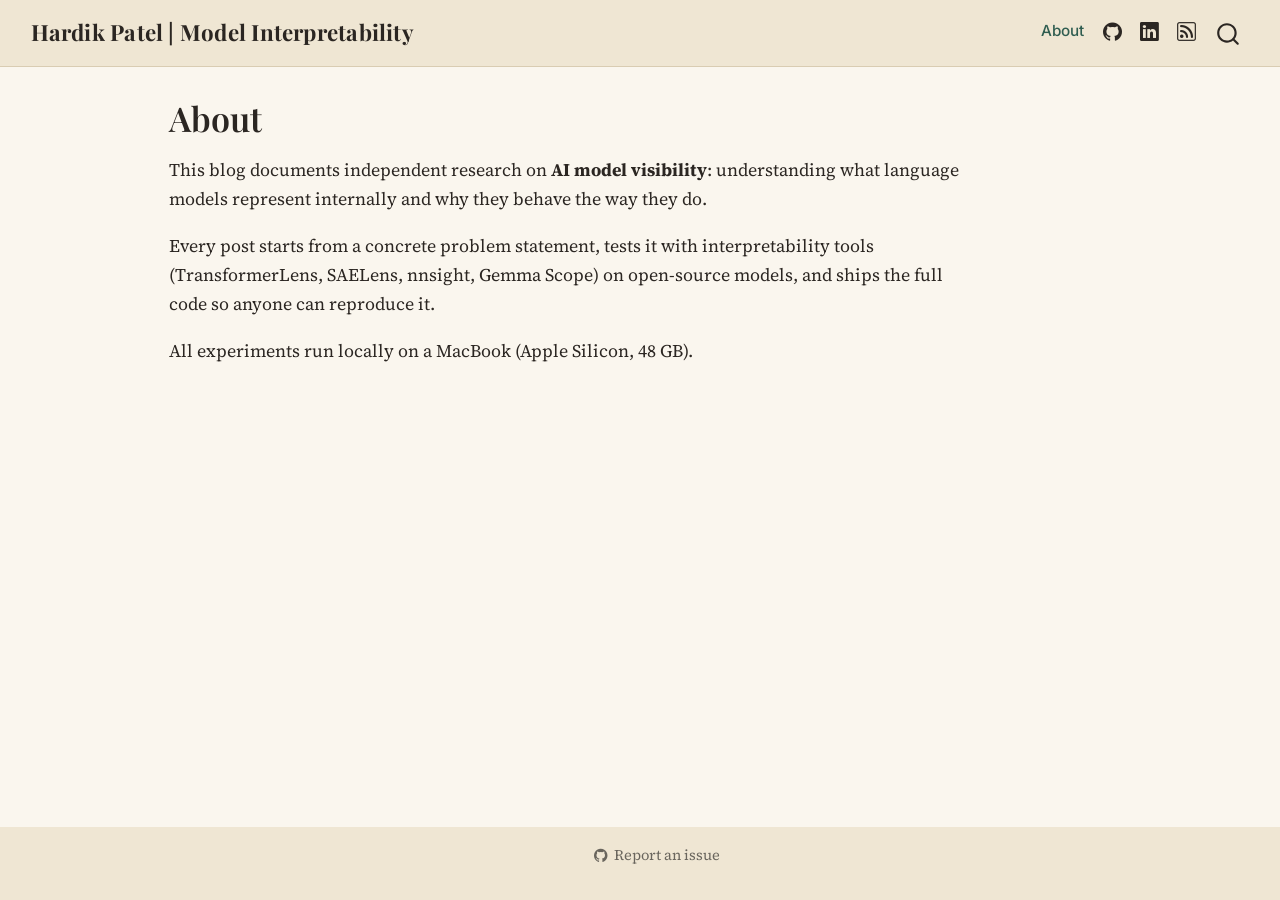
<file: about.html>
<!DOCTYPE html>
<html xmlns="http://www.w3.org/1999/xhtml" lang="en" xml:lang="en"><head>

<meta charset="utf-8">
<meta name="generator" content="quarto-1.11.9">

<meta name="viewport" content="width=device-width, initial-scale=1.0, user-scalable=yes">


<title>About – Hardik Patel | Model Interpretability</title>
<style>
/* Default styles provided by pandoc.
** See https://pandoc.org/MANUAL.html#variables-for-html for config info.
*/
span.smallcaps{font-variant: small-caps;}
div.columns{display: flex; gap: 1.5em;}
div.column{flex: auto;}
@media screen {
div.columns{gap: min(4vw, 1.5em);}
div.column{overflow-x: auto;}
}
div.hanging-indent{margin-left: 1.5em; text-indent: -1.5em;}
ul.task-list{list-style: none;}
ul.task-list li input[type="checkbox"] {
  width: 0.8em;
  margin: 0 0.8em 0.2em -1em; /* quarto-specific, see https://github.com/quarto-dev/quarto-cli/issues/4556 */ 
  vertical-align: middle;
}
</style>


<script src="site_libs/quarto-nav/quarto-nav.js"></script>
<script src="site_libs/quarto-nav/headroom.min.js"></script>
<script src="site_libs/clipboard/clipboard.min.js"></script>
<script src="site_libs/quarto-search/autocomplete.umd.js"></script>
<script src="site_libs/quarto-search/fuse.min.js"></script>
<script src="site_libs/quarto-search/quarto-search.js"></script>
<meta name="quarto:offset" content="./">
<script src="site_libs/quarto-html/quarto.js" type="module"></script>
<script src="site_libs/quarto-html/tabsets/tabsets.js" type="module"></script>
<script src="site_libs/quarto-html/scrollable-regions/scrollable-regions.js" type="module"></script>
<script src="site_libs/quarto-html/popper.min.js"></script>
<script src="site_libs/quarto-html/tippy.umd.min.js"></script>
<script src="site_libs/quarto-html/anchor.min.js"></script>
<link href="site_libs/quarto-html/tippy.css" rel="stylesheet">
<link href="site_libs/quarto-html/quarto-syntax-highlighting-a43a9106707c50f56ffca1b4e7a17db1.css" rel="stylesheet" id="quarto-text-highlighting-styles">
<script src="site_libs/bootstrap/bootstrap.min.js"></script>
<link href="site_libs/bootstrap/bootstrap-icons.css" rel="stylesheet">
<link href="site_libs/bootstrap/bootstrap-9a11401e42a86e920128f82d68b5fdde.min.css" rel="stylesheet" append-hash="true" id="quarto-bootstrap" data-mode="light">
<script id="quarto-search-options" type="application/json">{
  "location": "navbar",
  "copy-button": false,
  "collapse-after": 3,
  "panel-placement": "end",
  "type": "overlay",
  "limit": 50,
  "keyboard-shortcut": [
    "f",
    "/",
    "s"
  ],
  "show-item-context": false,
  "language": {
    "search-no-results-text": "No results",
    "search-matching-documents-text": "matching documents",
    "search-copy-link-title": "Copy link to search",
    "search-hide-matches-text": "Hide additional matches",
    "search-more-match-text": "more match in this document",
    "search-more-matches-text": "more matches in this document",
    "search-clear-button-title": "Clear",
    "search-text-placeholder": "",
    "search-detached-cancel-button-title": "Cancel",
    "search-submit-button-title": "Submit",
    "search-label": "Search"
  }
}</script>


<link rel="stylesheet" href="styles.css">
<meta property="og:title" content="About – Hardik Patel | Model Interpretability">
<meta property="og:description" content="Research notes on AI model visibility and behaviour, using open-source models and interpretability tools.">
<meta property="og:site_name" content="Hardik Patel | Model Interpretability">
</head>

<body class="nav-fixed quarto-light"><a id="quarto-skip-link" class="visually-hidden-focusable" href="#quarto-document-content">Skip to main content</a>

<div id="quarto-search-results"></div>
  <header id="quarto-header" class="headroom fixed-top">
    <nav class="navbar navbar-expand-lg " data-bs-theme="dark" aria-label="Site">
      <div class="navbar-container container-fluid">
      <div class="navbar-brand-container mx-auto">
    <a class="navbar-brand" href="./index.html">
    <span class="navbar-title">Hardik Patel | Model Interpretability</span>
    </a>
  </div>
          <button class="navbar-toggler" type="button" data-bs-toggle="collapse" data-bs-target="#navbarCollapse" aria-controls="navbarCollapse" aria-expanded="false" aria-label="Toggle navigation" onclick="if (window.quartoToggleHeadroom) { window.quartoToggleHeadroom(); }">
  <span class="navbar-toggler-icon"></span>
</button>
          <div class="collapse navbar-collapse" id="navbarCollapse">
            <ul class="navbar-nav navbar-nav-scroll ms-auto">
  <li class="nav-item">
    <a class="nav-link active" href="./about.html" aria-current="page"> 
<span class="menu-text">About</span></a>
  </li>  
  <li class="nav-item compact">
    <a class="nav-link" href="https://github.com/passionInfinite"> <i class="bi bi-github" role="img">
</i> 
<span class="menu-text"></span></a>
  </li>  
  <li class="nav-item compact">
    <a class="nav-link" href="https://www.linkedin.com/in/passioninfinite/"> <i class="bi bi-linkedin" role="img">
</i> 
<span class="menu-text"></span></a>
  </li>  
  <li class="nav-item compact">
    <a class="nav-link" href="./index.xml"> <i class="bi bi-rss" role="img">
</i> 
<span class="menu-text"></span></a>
  </li>  
</ul>
          </div> <!-- /navcollapse -->
            <div class="quarto-navbar-tools">
</div>
            <div id="quarto-search" class="" title="Search"></div>
      </div> <!-- /container-fluid -->
    </nav>
</header>
<!-- content -->
<div id="quarto-content" class="quarto-container page-columns page-rows-contents page-layout-article page-navbar">
<!-- sidebar -->
<!-- margin-sidebar -->
    <div id="quarto-margin-sidebar" class="sidebar margin-sidebar zindex-bottom">
        
    </div>
<!-- main -->
<main class="content" id="quarto-document-content" tabindex="-1">

<header id="title-block-header" class="quarto-title-block default">
<div class="quarto-title">
<h1 class="title">About</h1>
</div>



<div class="quarto-title-meta">

    
  
    
  </div>
  


</header>


<p>This blog documents independent research on <strong>AI model visibility</strong>: understanding what language models represent internally and why they behave the way they do.</p>
<p>Every post starts from a concrete problem statement, tests it with interpretability tools (TransformerLens, SAELens, nnsight, Gemma Scope) on open-source models, and ships the full code so anyone can reproduce it.</p>
<p>All experiments run locally on a MacBook (Apple Silicon, 48 GB).</p>



</main> <!-- /main -->
<script id="quarto-html-after-body" type="application/javascript">
  window.document.addEventListener("DOMContentLoaded", function (event) {
    const icon = "";
    const anchorJS = new window.AnchorJS();
    anchorJS.options = {
      placement: 'right',
      icon: icon
    };
    anchorJS.add('.anchored');
    const isCodeAnnotation = (el) => {
      for (const clz of el.classList) {
        if (clz.startsWith('code-annotation-')) {                     
          return true;
        }
      }
      return false;
    }
    const onCopySuccess = function(e) {
      // button target
      const button = e.trigger;
      // don't keep focus
      button.blur();
      // flash "checked"
      button.classList.add('code-copy-button-checked');
      var currentTitle = button.getAttribute("title");
      button.setAttribute("title", "Copied!");
      let tooltip;
      if (window.bootstrap) {
        button.setAttribute("data-bs-toggle", "tooltip");
        button.setAttribute("data-bs-placement", "left");
        button.setAttribute("data-bs-title", "Copied!");
        tooltip = new bootstrap.Tooltip(button, 
          { trigger: "manual", 
            customClass: "code-copy-button-tooltip",
            offset: [0, -8]});
        tooltip.show();    
      }
      setTimeout(function() {
        if (tooltip) {
          tooltip.hide();
          button.removeAttribute("data-bs-title");
          button.removeAttribute("data-bs-toggle");
          button.removeAttribute("data-bs-placement");
        }
        button.setAttribute("title", currentTitle);
        button.classList.remove('code-copy-button-checked');
      }, 1000);
      // clear code selection
      e.clearSelection();
    }
    const getTextToCopy = function(trigger) {
      const outerScaffold = trigger.parentElement.cloneNode(true);
      const codeEl = outerScaffold.querySelector('code');
      for (const childEl of codeEl.children) {
        if (isCodeAnnotation(childEl)) {
          childEl.remove();
        }
      }
      return codeEl.innerText;
    }
    const clipboard = new window.ClipboardJS('.code-copy-button:not([data-in-quarto-modal])', {
      text: getTextToCopy
    });
    clipboard.on('success', onCopySuccess);
    if (window.document.getElementById('quarto-embedded-source-code-modal')) {
      const clipboardModal = new window.ClipboardJS('.code-copy-button[data-in-quarto-modal]', {
        text: getTextToCopy,
        container: window.document.getElementById('quarto-embedded-source-code-modal')
      });
      clipboardModal.on('success', onCopySuccess);
    }
      var localhostRegex = new RegExp(/^(?:http|https):\/\/localhost\:?[0-9]*\//);
      var mailtoRegex = new RegExp(/^mailto:/);
        var filterRegex = new RegExp("https:\/\/passioninfinite\.com");
      var isInternal = (href) => {
          return filterRegex.test(href) || localhostRegex.test(href) || mailtoRegex.test(href);
      }
      // Inspect non-navigation links and adorn them if external
      window.quartoDecorateExternalLinks = function (root) {
     var links = (root || window.document).querySelectorAll('a[href]:not(.nav-link):not(.navbar-brand):not(.toc-action):not(.sidebar-link):not(.sidebar-item-toggle):not(.pagination-link):not(.no-external):not([aria-hidden]):not(.dropdown-item):not(.quarto-navigation-tool):not(.about-link)');
      for (var i=0; i<links.length; i++) {
        const link = links[i];
        if (!isInternal(link.href)) {
          // undo the damage that might have been done by quarto-nav.js in the case of
          // links that we want to consider external
          if (link.dataset.originalHref !== undefined) {
            link.href = link.dataset.originalHref;
          }
          if (!link.classList.contains('no-external-icon')) {
          }
        }
      }
      };
      window.quartoDecorateExternalLinks(window.document);
    // Esc closes the popup (WCAG 1.4.13) and focus leaving both trigger and
    // popup closes it (WCAG 2.4.11); tippy handles neither for interactive popups.
    const hideOnEscAndFocusOut = {
      name: 'hideOnEscAndFocusOut',
      defaultValue: true,
      fn(instance) {
        const dismiss = () => {
          // A show scheduled by the trigger delay would otherwise reopen it
          instance.clearDelayTimeouts();
          instance.hide();
        };
        const onKeyDown = (event) => {
          if (event.key !== 'Escape') {
            return;
          }
          // Keep Esc from also reaching page handlers (e.g. reveal.js overview),
          // except an open reveal.js slide menu, which Esc should close too.
          // The menu handles keys only when its keyboard option is on.
          const menuHandlesEsc = window.Reveal?.getPlugin?.('menu')?.isOpen() &&
            window.Reveal.getConfig().menu?.keyboard !== false;
          if (!menuHandlesEsc) {
            event.stopPropagation();
          }
          if (instance.popper.contains(window.document.activeElement)) {
            // Disabled while refocusing so the focus trigger does not reopen it
            instance.disable();
            instance.reference.focus();
            instance.enable();
          }
          dismiss();
        };
        const onFocusOut = (event) => {
          const target = event.relatedTarget;
          if (target && !instance.reference.contains(target) &&
              !instance.popper.contains(target)) {
            dismiss();
          }
        };
        // On the trigger too: a click trigger (code-annotations: select) has no
        // blur handling. Attached for the instance's lifetime so leaving the
        // trigger also cancels a show still pending on the trigger delay.
        instance.reference.addEventListener('focusout', onFocusOut);
        return {
          onShow() {
            window.document.addEventListener('keydown', onKeyDown, true);
            instance.popper.addEventListener('focusout', onFocusOut);
          },
          onHide() {
            window.document.removeEventListener('keydown', onKeyDown, true);
            instance.popper.removeEventListener('focusout', onFocusOut);
          },
          onDestroy() {
            instance.reference.removeEventListener('focusout', onFocusOut);
          },
        };
      },
    };
    function tippyHover(el, contentFn, onTriggerFn, onUntriggerFn) {
      const config = {
        allowHTML: true,
        maxWidth: 500,
        delay: 100,
        arrow: false,
        appendTo: function(el) {
            return el.parentElement;
        },
        interactive: true,
        interactiveBorder: 10,
        theme: 'quarto',
        placement: 'bottom-start',
        plugins: [hideOnEscAndFocusOut],
      };
      if (contentFn) {
        config.content = contentFn;
      }
      if (onTriggerFn) {
        config.onTrigger = onTriggerFn;
      }
      if (onUntriggerFn) {
        config.onUntrigger = onUntriggerFn;
      }
      window.tippy(el, config); 
    }
    const noterefs = window.document.querySelectorAll('a[role="doc-noteref"]');
    for (var i=0; i<noterefs.length; i++) {
      const ref = noterefs[i];
      tippyHover(ref, function() {
        // use id or data attribute instead here
        let href = ref.getAttribute('data-footnote-href') || ref.getAttribute('href');
        try { href = new URL(href).hash; } catch {}
        const id = href.replace(/^#\/?/, "");
        const note = window.document.getElementById(id);
        if (note) {
          return note.innerHTML;
        } else {
          return "";
        }
      });
    }
    const xrefs = window.document.querySelectorAll('a.quarto-xref');
    const processXRef = (id, note) => {
      // Strip column container classes
      const stripColumnClz = (el) => {
        el.classList.remove("page-full", "page-columns");
        if (el.children) {
          for (const child of el.children) {
            stripColumnClz(child);
          }
        }
      }
      stripColumnClz(note)
      if (id === null || id.startsWith('sec-')) {
        // Special case sections, only their first couple elements
        const container = document.createElement("div");
        if (note.children && note.children.length > 2) {
          container.appendChild(note.children[0].cloneNode(true));
          for (let i = 1; i < note.children.length; i++) {
            const child = note.children[i];
            if (child.tagName === "P" && child.innerText === "") {
              continue;
            } else {
              container.appendChild(child.cloneNode(true));
              break;
            }
          }
          if (window.Quarto?.typesetMath) {
            window.Quarto.typesetMath(container);
          }
          return container.innerHTML
        } else {
          if (window.Quarto?.typesetMath) {
            window.Quarto.typesetMath(note);
          }
          return note.innerHTML;
        }
      } else {
        // Remove any anchor links if they are present
        const anchorLink = note.querySelector('a.anchorjs-link');
        if (anchorLink) {
          anchorLink.remove();
        }
        if (window.Quarto?.typesetMath) {
          window.Quarto.typesetMath(note);
        }
        if (note.classList.contains("callout")) {
          return note.outerHTML;
        } else {
          return note.innerHTML;
        }
      }
    }
    for (var i=0; i<xrefs.length; i++) {
      const xref = xrefs[i];
      tippyHover(xref, undefined, function(instance) {
        instance.disable();
        let url = xref.getAttribute('href');
        let hash = undefined; 
        if (url.startsWith('#')) {
          hash = url;
        } else {
          try { hash = new URL(url).hash; } catch {}
        }
        if (hash) {
          const id = hash.replace(/^#\/?/, "");
          const note = window.document.getElementById(id);
          if (note !== null) {
            try {
              const html = processXRef(id, note.cloneNode(true));
              instance.setContent(html);
            } finally {
              instance.enable();
              instance.show();
            }
          } else {
            // See if we can fetch this
            fetch(url.split('#')[0])
            .then(res => res.text())
            .then(html => {
              const parser = new DOMParser();
              const htmlDoc = parser.parseFromString(html, "text/html");
              const note = htmlDoc.getElementById(id);
              if (note !== null) {
                const html = processXRef(id, note);
                instance.setContent(html);
              } 
            }).finally(() => {
              instance.enable();
              instance.show();
            });
          }
        } else {
          // See if we can fetch a full url (with no hash to target)
          // This is a special case and we should probably do some content thinning / targeting
          fetch(url)
          .then(res => res.text())
          .then(html => {
            const parser = new DOMParser();
            const htmlDoc = parser.parseFromString(html, "text/html");
            const note = htmlDoc.querySelector('main.content');
            if (note !== null) {
              // This should only happen for chapter cross references
              // (since there is no id in the URL)
              // remove the first header
              if (note.children.length > 0 && note.children[0].tagName === "HEADER") {
                note.children[0].remove();
              }
              const html = processXRef(null, note);
              instance.setContent(html);
            } 
          }).finally(() => {
            instance.enable();
            instance.show();
          });
        }
      }, function(instance) {
      });
    }
        let selectedAnnoteEl;
        const selectorForAnnotation = ( cell, annotation) => {
          let cellAttr = 'data-code-cell="' + cell + '"';
          let lineAttr = 'data-code-annotation="' +  annotation + '"';
          const selector = 'span[' + cellAttr + '][' + lineAttr + ']';
          return selector;
        }
        const selectCodeLines = (annoteEl) => {
          const doc = window.document;
          const targetCell = annoteEl.getAttribute("data-target-cell");
          const targetAnnotation = annoteEl.getAttribute("data-target-annotation");
          const annoteSpan = window.document.querySelector(selectorForAnnotation(targetCell, targetAnnotation));
          const lines = annoteSpan.getAttribute("data-code-lines").split(",");
          const lineIds = lines.map((line) => {
            return targetCell + "-" + line;
          })
          // Each band is positioned against its own containing block, which is
          // not the offsetParent of the lines, so place it from client rects.
          const placeBand = (band, firstEl, lastEl, codeBlock) => {
            const container = band.offsetParent;
            if (container === null) {
              return;
            }
            const containerRect = container.getBoundingClientRect();
            // Reveal.js scales slides with a transform, so convert client
            // pixels back to the CSS pixels of the container.
            const scale = containerRect.height / container.offsetHeight || 1;
            const firstRect = firstEl.getBoundingClientRect();
            const lastRect = lastEl.getBoundingClientRect();
            const top = (firstRect.top - containerRect.top) / scale - container.clientTop + container.scrollTop;
            const height = (lastRect.bottom - firstRect.top) / scale;
            band.style.top = top - 2 + "px";
            band.style.height = height + 4 + "px";
            if (codeBlock) {
              // Without the copy button wrapper, the containing block is wider
              // than the code block, so span the code block explicitly.
              const blockRect = codeBlock.getBoundingClientRect();
              band.style.left = (blockRect.left - containerRect.left) / scale - container.clientLeft + container.scrollLeft + "px";
              band.style.width = blockRect.width / scale + "px";
            }
          };
          if (lineIds.length > 0) {
            const el = window.document.getElementById(lineIds[0]);
            const lastEl = window.document.getElementById(lineIds[lineIds.length - 1]);
            const parent = el.parentElement.parentElement;
            // cook up a div (if necessary) and position it
            let div = window.document.getElementById("code-annotation-line-highlight");
            if (div === null) {
              div = window.document.createElement("div");
              div.setAttribute("id", "code-annotation-line-highlight");
              div.style.position = 'absolute';
              parent.appendChild(div);
            }
            placeBand(div, el, lastEl, parent.closest("div.sourceCode") || parent);
            let gutterDiv = window.document.getElementById("code-annotation-line-highlight-gutter");
            if (gutterDiv === null) {
              gutterDiv = window.document.createElement("div");
              gutterDiv.setAttribute("id", "code-annotation-line-highlight-gutter");
              gutterDiv.style.position = 'absolute';
              const codeCell = window.document.getElementById(targetCell);
              const gutter = codeCell.querySelector('.code-annotation-gutter');
              gutter.appendChild(gutterDiv);
            }
            placeBand(gutterDiv, el, lastEl);
            selectedAnnoteEl = annoteEl;
          }
        };
        const unselectCodeLines = () => {
          const elementsIds = ["code-annotation-line-highlight", "code-annotation-line-highlight-gutter"];
          elementsIds.forEach((elId) => {
            const div = window.document.getElementById(elId);
            if (div) {
              div.remove();
            }
          });
          selectedAnnoteEl = undefined;
        };
          // Handle positioning of the toggle
      window.addEventListener(
        "resize",
        throttle(() => {
          elRect = undefined;
          if (selectedAnnoteEl) {
            selectCodeLines(selectedAnnoteEl);
          }
        }, 10)
      );
      function throttle(fn, ms) {
      let throttle = false;
      let timer;
        return (...args) => {
          if(!throttle) { // first call gets through
              fn.apply(this, args);
              throttle = true;
          } else { // all the others get throttled
              if(timer) clearTimeout(timer); // cancel #2
              timer = setTimeout(() => {
                fn.apply(this, args);
                timer = throttle = false;
              }, ms);
          }
        };
      }
        // Attach click handler to the DT
        const annoteDls = window.document.querySelectorAll('dt[data-target-cell]');
        for (const annoteDlNode of annoteDls) {
          annoteDlNode.addEventListener('click', (event) => {
            const clickedEl = event.target;
            if (clickedEl !== selectedAnnoteEl) {
              unselectCodeLines();
              const activeEl = window.document.querySelector('dt[data-target-cell].code-annotation-active');
              if (activeEl) {
                activeEl.classList.remove('code-annotation-active');
              }
              selectCodeLines(clickedEl);
              clickedEl.classList.add('code-annotation-active');
            } else {
              // Unselect the line
              unselectCodeLines();
              clickedEl.classList.remove('code-annotation-active');
            }
          });
        }
    const findCites = (el) => {
      const parentEl = el.parentElement;
      if (parentEl) {
        const cites = parentEl.dataset.cites;
        if (cites) {
          return {
            el,
            cites: cites.split(' ')
          };
        } else {
          return findCites(el.parentElement)
        }
      } else {
        return undefined;
      }
    };
    var bibliorefs = window.document.querySelectorAll('a[role="doc-biblioref"]');
    for (var i=0; i<bibliorefs.length; i++) {
      const ref = bibliorefs[i];
      const citeInfo = findCites(ref);
      if (citeInfo) {
        tippyHover(citeInfo.el, function() {
          var popup = window.document.createElement('div');
          citeInfo.cites.forEach(function(cite) {
            var citeDiv = window.document.createElement('div');
            citeDiv.classList.add('hanging-indent');
            citeDiv.classList.add('csl-entry');
            var biblioDiv = window.document.getElementById('ref-' + cite);
            if (biblioDiv) {
              citeDiv.innerHTML = biblioDiv.innerHTML;
            }
            popup.appendChild(citeDiv);
          });
          return popup.innerHTML;
        });
      }
    }
  });
  </script>
  <script type="application/javascript">
  window.quartoScrollableRegionsLabels = {"code":"Scrollable code","output":"Scrollable output"};
  </script>
</div> <!-- /content -->




<footer class="footer"><div class="nav-footer"><div class="nav-footer-center"><div class="toc-actions"><ul><li><a href="https://github.com/passionInfinite/passioninfinite.github.io/issues/new" class="toc-action"><i class="bi bi-github"></i>Report an issue</a></li></ul></div></div></div></footer></body></html>
</file>
<file: site_libs/quarto-html/tippy.css>
.tippy-box[data-animation=fade][data-state=hidden]{opacity:0}[data-tippy-root]{max-width:calc(100vw - 10px)}.tippy-box{position:relative;background-color:#333;color:#fff;border-radius:4px;font-size:14px;line-height:1.4;white-space:normal;outline:0;transition-property:transform,visibility,opacity}.tippy-box[data-placement^=top]>.tippy-arrow{bottom:0}.tippy-box[data-placement^=top]>.tippy-arrow:before{bottom:-7px;left:0;border-width:8px 8px 0;border-top-color:initial;transform-origin:center top}.tippy-box[data-placement^=bottom]>.tippy-arrow{top:0}.tippy-box[data-placement^=bottom]>.tippy-arrow:before{top:-7px;left:0;border-width:0 8px 8px;border-bottom-color:initial;transform-origin:center bottom}.tippy-box[data-placement^=left]>.tippy-arrow{right:0}.tippy-box[data-placement^=left]>.tippy-arrow:before{border-width:8px 0 8px 8px;border-left-color:initial;right:-7px;transform-origin:center left}.tippy-box[data-placement^=right]>.tippy-arrow{left:0}.tippy-box[data-placement^=right]>.tippy-arrow:before{left:-7px;border-width:8px 8px 8px 0;border-right-color:initial;transform-origin:center right}.tippy-box[data-inertia][data-state=visible]{transition-timing-function:cubic-bezier(.54,1.5,.38,1.11)}.tippy-arrow{width:16px;height:16px;color:#333}.tippy-arrow:before{content:"";position:absolute;border-color:transparent;border-style:solid}.tippy-content{position:relative;padding:5px 9px;z-index:1}
</file>
<file: site_libs/quarto-html/quarto-syntax-highlighting-a43a9106707c50f56ffca1b4e7a17db1.css>
/* quarto syntax highlight colors */
:root {
  --quarto-hl-ot-color: #d91e18;
  --quarto-hl-at-color: #a55a00;
  --quarto-hl-ss-color: #008000;
  --quarto-hl-an-color: #696969;
  --quarto-hl-fu-color: #06287e;
  --quarto-hl-st-color: #008000;
  --quarto-hl-cf-color: #d91e18;
  --quarto-hl-op-color: #00769e;
  --quarto-hl-er-color: #7928a1;
  --quarto-hl-bn-color: #7928a1;
  --quarto-hl-al-color: #7928a1;
  --quarto-hl-va-color: #a55a00;
  --quarto-hl-bu-color: inherit;
  --quarto-hl-ex-color: inherit;
  --quarto-hl-pp-color: #7928a1;
  --quarto-hl-in-color: #696969;
  --quarto-hl-vs-color: #008000;
  --quarto-hl-wa-color: #696969;
  --quarto-hl-do-color: #696969;
  --quarto-hl-im-color: inherit;
  --quarto-hl-ch-color: #008000;
  --quarto-hl-dt-color: #7928a1;
  --quarto-hl-fl-color: #a55a00;
  --quarto-hl-co-color: #696969;
  --quarto-hl-cv-color: #696969;
  --quarto-hl-cn-color: #d91e18;
  --quarto-hl-sc-color: #00769e;
  --quarto-hl-dv-color: #7928a1;
  --quarto-hl-kw-color: #d91e18;
}

/* other quarto variables */
:root {
  --quarto-font-monospace: "JetBrains Mono", ui-monospace, "SF Mono", Menlo, monospace;
}

/* syntax highlight based on Pandoc's rules */
pre > code.sourceCode > span {
  color: #545454;
}

code.sourceCode > span {
  color: #545454;
}

div.sourceCode,
div.sourceCode pre.sourceCode {
  color: #545454;
}

/* Normal */
code span {
  color: #545454;
}

/* Alert */
code span.al {
  color: #7928a1;
  font-style: inherit;
}

/* Annotation */
code span.an {
  color: #696969;
  font-style: inherit;
}

/* Attribute */
code span.at {
  color: #a55a00;
  font-style: inherit;
}

/* BaseN */
code span.bn {
  color: #7928a1;
  font-style: inherit;
}

/* BuiltIn */
code span.bu {
  font-style: inherit;
}

/* ControlFlow */
code span.cf {
  color: #d91e18;
  font-style: inherit;
}

/* Char */
code span.ch {
  color: #008000;
  font-style: inherit;
}

/* Constant */
code span.cn {
  color: #d91e18;
  font-style: inherit;
}

/* Comment */
code span.co {
  color: #696969;
  font-style: inherit;
}

/* CommentVar */
code span.cv {
  color: #696969;
  font-style: italic;
}

/* Documentation */
code span.do {
  color: #696969;
  font-style: italic;
}

/* DataType */
code span.dt {
  color: #7928a1;
  font-style: inherit;
}

/* DecVal */
code span.dv {
  color: #7928a1;
  font-style: inherit;
}

/* Error */
code span.er {
  color: #7928a1;
  font-style: inherit;
}

/* Extension */
code span.ex {
  font-style: inherit;
}

/* Float */
code span.fl {
  color: #a55a00;
  font-style: inherit;
}

/* Function */
code span.fu {
  color: #06287e;
  font-style: inherit;
}

/* Import */
code span.im {
  font-style: inherit;
}

/* Information */
code span.in {
  color: #696969;
  font-style: inherit;
}

/* Keyword */
code span.kw {
  color: #d91e18;
  font-style: inherit;
}

/* Operator */
code span.op {
  color: #00769e;
  font-style: inherit;
}

/* Other */
code span.ot {
  color: #d91e18;
  font-style: inherit;
}

/* Preprocessor */
code span.pp {
  color: #7928a1;
  font-style: inherit;
}

/* SpecialChar */
code span.sc {
  color: #00769e;
  font-style: inherit;
}

/* SpecialString */
code span.ss {
  color: #008000;
  font-style: inherit;
}

/* String */
code span.st {
  color: #008000;
  font-style: inherit;
}

/* Variable */
code span.va {
  color: #a55a00;
  font-style: inherit;
}

/* VerbatimString */
code span.vs {
  color: #008000;
  font-style: inherit;
}

/* Warning */
code span.wa {
  color: #696969;
  font-style: italic;
}

.prevent-inlining {
  content: "</";
}

/*# sourceMappingURL=548e28b4a276fad9cf54b22d3c7da11f.css.map */
</file>
<file: styles.css>
/* ============ Accent colour ============ */
:root, body { --accent: var(--bs-primary); --accent-rgb: var(--bs-primary-rgb); }
body.quarto-dark { --accent: #7aa2ff; --accent-rgb: 122, 162, 255; }

/* ============ Home: hero ============ */
.hero-grid {
  display: grid;
  grid-template-columns: minmax(0, 1.05fr) minmax(0, 1fr);
  gap: 2.5rem;
  align-items: center;
  padding: 3.5rem 0 3rem;
}
@media (max-width: 900px) { .hero-grid { grid-template-columns: 1fr; padding-top: 1.5rem; gap: 1.5rem; } }
.hero-grid h1 {
  font-size: clamp(2rem, 4.4vw, 3.3rem);
  line-height: 1.1;
  font-weight: 750;
  letter-spacing: -0.025em;
  margin: 0.6rem 0 1.2rem;
  border-bottom: none;
}
.hero-grid p { font-size: 1.15rem; line-height: 1.6; opacity: 0.88; }
.hero-kicker {
  font-size: 0.8rem; font-weight: 600; text-transform: uppercase;
  letter-spacing: 0.08em; color: var(--accent);
}
.hero-actions { margin-top: 1.8rem; }
.hero-actions .btn { margin: 0 0.5rem 0.5rem 0; padding: 0.55rem 1.2rem; }
.hero-actions .btn-outline-secondary { color: var(--bs-body-color); border-color: rgba(128, 128, 128, 0.65); }
.hero-actions .btn-outline-secondary:hover { background: rgba(128, 128, 128, 0.15); color: var(--bs-body-color); }

/* ============ 3D stages ============ */
.stage {
  position: relative; margin: 0; border-radius: 1rem; overflow: hidden;
  background: radial-gradient(120% 120% at 30% 20%, #3a2d24 0%, #17110d 64%);
  border: 1px solid rgba(255, 255, 255, 0.08);
  color: #f3e9d6;
  box-shadow: 0 24px 60px -28px rgba(43, 30, 20, 0.55);
}
.stage-hero { aspect-ratio: 5 / 4; }
.stage-rings { aspect-ratio: 16 / 9; margin: 1.5rem 0 0; }
@media (max-width: 700px) { .stage-rings { aspect-ratio: 4 / 5; } }
.stage canvas {
  position: absolute; inset: 0; width: 100%; height: 100%;
  touch-action: pan-y; cursor: grab;
}
.stage canvas:active { cursor: grabbing; }
.stage-hint {
  position: absolute; top: 0.8rem; left: 1rem; font-size: 0.7rem;
  letter-spacing: 0.08em; text-transform: uppercase; opacity: 0.55; pointer-events: none;
}
.stage-controls {
  position: absolute; left: 0; right: 0; bottom: 0; padding: 0.9rem 0.8rem 0.8rem;
  display: flex; justify-content: center;
  background: linear-gradient(transparent, rgba(15, 10, 6, 0.8));
}
.seg {
  display: inline-flex; flex-wrap: wrap; justify-content: center; gap: 2px;
  border: 1px solid rgba(255, 255, 255, 0.18); border-radius: 999px; padding: 3px;
  background: rgba(255, 255, 255, 0.06); backdrop-filter: blur(6px);
}
.seg button {
  border: 0; background: transparent; color: #eadfca; padding: 0.42rem 0.95rem;
  border-radius: 999px; font-size: 0.85rem; cursor: pointer; transition: background 0.2s, color 0.2s;
}
.seg button:hover { background: rgba(255, 255, 255, 0.1); }
.seg button[aria-pressed="true"] { background: #3ee0c0; color: #04201a; font-weight: 650; }
.seg button:focus-visible { outline: 2px solid #fff; outline-offset: 2px; }
.legend-row { display: flex; flex-wrap: wrap; gap: 0.4rem 1.4rem; margin: 0.9rem 0 0; font-size: 0.86rem; }
.legend-row div { display: flex; align-items: center; gap: 0.5rem; }
.legend-row i { width: 0.65rem; height: 0.65rem; border-radius: 50%; display: inline-block; }
.viz-caption { font-size: 0.95rem; opacity: 0.85; margin: 0.8rem 0 0; min-height: 3.2em; }

/* ============ Editorial sections ============ */
h2.big {
  font-size: clamp(1.8rem, 3.4vw, 2.6rem); line-height: 1.15; font-weight: 750;
  letter-spacing: -0.02em; border-bottom: none; margin: 5rem 0 1.2rem;
}
.editorial { font-size: 1.1rem; line-height: 1.7; }
.editorial p { margin-bottom: 1.1rem; }
.small-note { margin-top: 1.2rem; font-size: 0.95rem; opacity: 0.8; }
.stand {
  margin: 2.5rem 0 0; padding: 1.1rem 1.4rem; border-radius: 0.6rem;
  border-left: 4px solid var(--accent); background: rgba(var(--accent-rgb), 0.08);
  font-size: 1.02rem; line-height: 1.6;
}
.stand p { margin: 0; }

/* ============ Agent trace explorer ============ */
.trace-label {
  font-size: 0.8rem; font-weight: 700; text-transform: uppercase; letter-spacing: 0.08em;
  color: var(--accent); margin: 2.5rem 0 0.8rem;
}
.trace { display: grid; grid-template-columns: minmax(0, 1fr) minmax(0, 1.7fr); gap: 1.5rem; margin: 0 0 0.5rem; }
@media (max-width: 900px) { .trace { grid-template-columns: 1fr; } }
.trace-steps { position: relative; display: flex; flex-direction: column; gap: 0.6rem; align-self: start; }
.trace-steps::before {
  content: ""; position: absolute; left: 1.15rem; top: 1rem; bottom: 1rem; width: 2px;
  background: var(--bs-border-color);
}
.trace-step {
  position: relative; display: flex; align-items: center; gap: 0.8rem; text-align: left;
  padding: 0.75rem 0.9rem 0.75rem 2.6rem; border: 1px solid var(--bs-border-color);
  border-radius: 0.7rem; background: var(--bs-body-bg); color: inherit; cursor: pointer;
  transition: border-color 0.2s, box-shadow 0.2s;
}
.trace-step::before {
  content: ""; position: absolute; left: 0.8rem; top: 50%; width: 0.8rem; height: 0.8rem;
  margin-top: -0.4rem; border-radius: 50%; background: var(--bs-border-color); transition: background 0.2s;
}
.trace-step:hover { border-color: var(--accent); }
.trace-step[aria-pressed="true"] { border-color: var(--accent); box-shadow: 0 0 0 3px rgba(var(--accent-rgb), 0.18); }
.trace-step[aria-pressed="true"]::before { background: var(--accent); }
.trace-step:focus-visible { outline: 2px solid var(--accent); outline-offset: 2px; }
.trace-name { font-family: var(--bs-font-monospace); font-size: 0.86rem; font-weight: 600; }
.trace-kind { margin-left: auto; font-size: 0.68rem; opacity: 0.6; text-transform: uppercase; letter-spacing: 0.06em; }
.trace-panels { display: grid; grid-template-columns: repeat(auto-fit, minmax(15rem, 1fr)); gap: 1rem; align-items: start; }
.panel { border: 1px solid var(--bs-border-color); border-radius: 0.9rem; padding: 1.2rem 1.3rem; }
.panel h4 {
  font-size: 0.75rem; text-transform: uppercase; letter-spacing: 0.08em; opacity: 0.7; margin: 0 0 0.8rem;
}
.otel dl { display: grid; grid-template-columns: auto 1fr; gap: 0.35rem 0.9rem; margin: 0; font-size: 0.84rem; }
.otel dt { font-family: var(--bs-font-monospace); font-weight: 400; opacity: 0.65; }
.otel dd { margin: 0; font-family: var(--bs-font-monospace); word-break: break-word; }
.why-locked { text-align: center; padding: 0.4rem 0 0; }
.why-q {
  font-size: 3.2rem; font-weight: 800; line-height: 1; color: #b5532a;
  animation: breathe 2.4s ease-in-out infinite;
}
@keyframes breathe { 50% { opacity: 0.45; transform: scale(0.94); } }
@media (prefers-reduced-motion: reduce) { .why-q { animation: none; } }
.why-locked p { font-size: 0.92rem; line-height: 1.55; margin: 0.6rem 0 0; }
.why-row { margin: 0.7rem 0; }
.why-row span { display: flex; justify-content: space-between; gap: 1rem; font-size: 0.85rem; margin-bottom: 0.3rem; }
.why-row em { font-style: normal; }
.bar { height: 0.55rem; border-radius: 99px; background: var(--bs-border-color); overflow: hidden; }
.bar i { display: block; height: 100%; width: 0; background: var(--accent); transition: width 0.9s cubic-bezier(0.2, 0.7, 0.2, 1); }
.bar.flag i { background: #b5532a; }
.why-note { margin: 1rem 0 0; font-size: 0.9rem; padding: 0.7rem 0.9rem; border-radius: 0.6rem; background: rgba(var(--accent-rgb), 0.1); }
.why-note.flag { background: rgba(181, 83, 42, 0.13); }
.why-tag { margin: 0.7rem 0 0; font-size: 0.75rem; opacity: 0.65; line-height: 1.4; }
.btn-toggle {
  margin-top: 1rem; width: 100%; padding: 0.5rem 0.9rem; border-radius: 0.5rem; cursor: pointer; font-size: 0.88rem;
  border: 1px solid var(--accent); color: var(--accent); background: transparent; transition: background 0.2s, color 0.2s;
}
.btn-toggle:hover, .btn-toggle[aria-pressed="true"] { background: var(--accent); color: #faf6ee; font-weight: 600; }
.btn-toggle:focus-visible { outline: 2px solid var(--accent); outline-offset: 2px; }

/* ============ Cards, journey ============ */
h2.section-title { font-size: 1.6rem; font-weight: 700; margin: 4.5rem 0 1rem; }
.pillars {
  display: grid; grid-template-columns: repeat(auto-fit, minmax(14rem, 1fr)); gap: 1rem; margin: 1.4rem 0 1rem;
}
.pillar { border: 1px solid var(--bs-border-color); border-radius: 0.75rem; padding: 1.25rem 1.4rem; transition: transform 0.25s, box-shadow 0.25s; }
.pillar:hover { transform: translateY(-3px); box-shadow: 0 12px 28px -18px rgba(0, 0, 0, 0.45); }
.pillar h3 { font-size: 1.05rem; font-weight: 600; margin: 0 0 0.4rem; }
.pillar p { margin: 0; font-size: 0.95rem; opacity: 0.8; }

.journey { display: grid; grid-template-columns: repeat(auto-fit, minmax(13rem, 1fr)); gap: 1rem; margin: 1.2rem 0 1rem; }
.step { padding: 1.2rem 1.3rem 1.3rem; border-top: 3px solid var(--bs-border-color); }
.step.step-now { border-top-color: var(--accent); }
.step-num { font-size: 0.8rem; font-weight: 700; letter-spacing: 0.08em; opacity: 0.5; }
.step.step-now .step-num { color: var(--accent); opacity: 1; }
.step h3 { font-size: 1.1rem; font-weight: 650; margin: 0.35rem 0 0.5rem; }
.step p { font-size: 0.95rem; opacity: 0.8; margin: 0; }

.toolbox {
  margin: 4rem 0 1rem; padding-top: 1.5rem; border-top: 1px solid var(--bs-border-color);
  font-size: 0.9rem; opacity: 0.75;
}
.quarto-grid-item { border-radius: 0.75rem; }
.quarto-listing .list:not(:has(*)) + .listing-no-matching {
  display: block !important; padding: 2rem 1.4rem; border: 1px dashed var(--bs-border-color);
  border-radius: 0.75rem; opacity: 0.75; font-style: italic;
}

/* ============ Reveal on scroll ============ */
.js-reveal .reveal { opacity: 0; transform: translateY(18px); transition: opacity 0.7s ease, transform 0.7s ease; }
.js-reveal .reveal.in { opacity: 1; transform: none; }
@media (prefers-reduced-motion: reduce) { .js-reveal .reveal { opacity: 1; transform: none; transition: none; } .pillar:hover { transform: none; } }

/* ============ Posts ============ */
.callout-note .callout-title-container { font-weight: 600; }
figure { margin: 1.5rem 0; }
.stage { margin: 0; }
.stage-rings { margin-top: 1.5rem; }

/* Typography */
.hero-grid h1, h2.big, h2.section-title, .step h3, .pillar h3, .why-locked .q { font-family: "Playfair Display", Georgia, serif; }
.eyebrow, .kicker, .panel-title, .seg button, .trace-kind, .step-num, .legend-row, .viz-caption { font-family: "Inter", system-ui, sans-serif; }
.hero-grid h1, h2.big { font-weight: 800; }
body, .hero-grid p, .editorial { font-feature-settings: "liga", "kern"; }
.pillar, .step, .panel, .stand { background: #fdfaf3; }
.stand { background: #f3ead8; border-left-color: var(--accent); }
.why-note { background: rgba(47, 93, 80, 0.1); }
</file>
